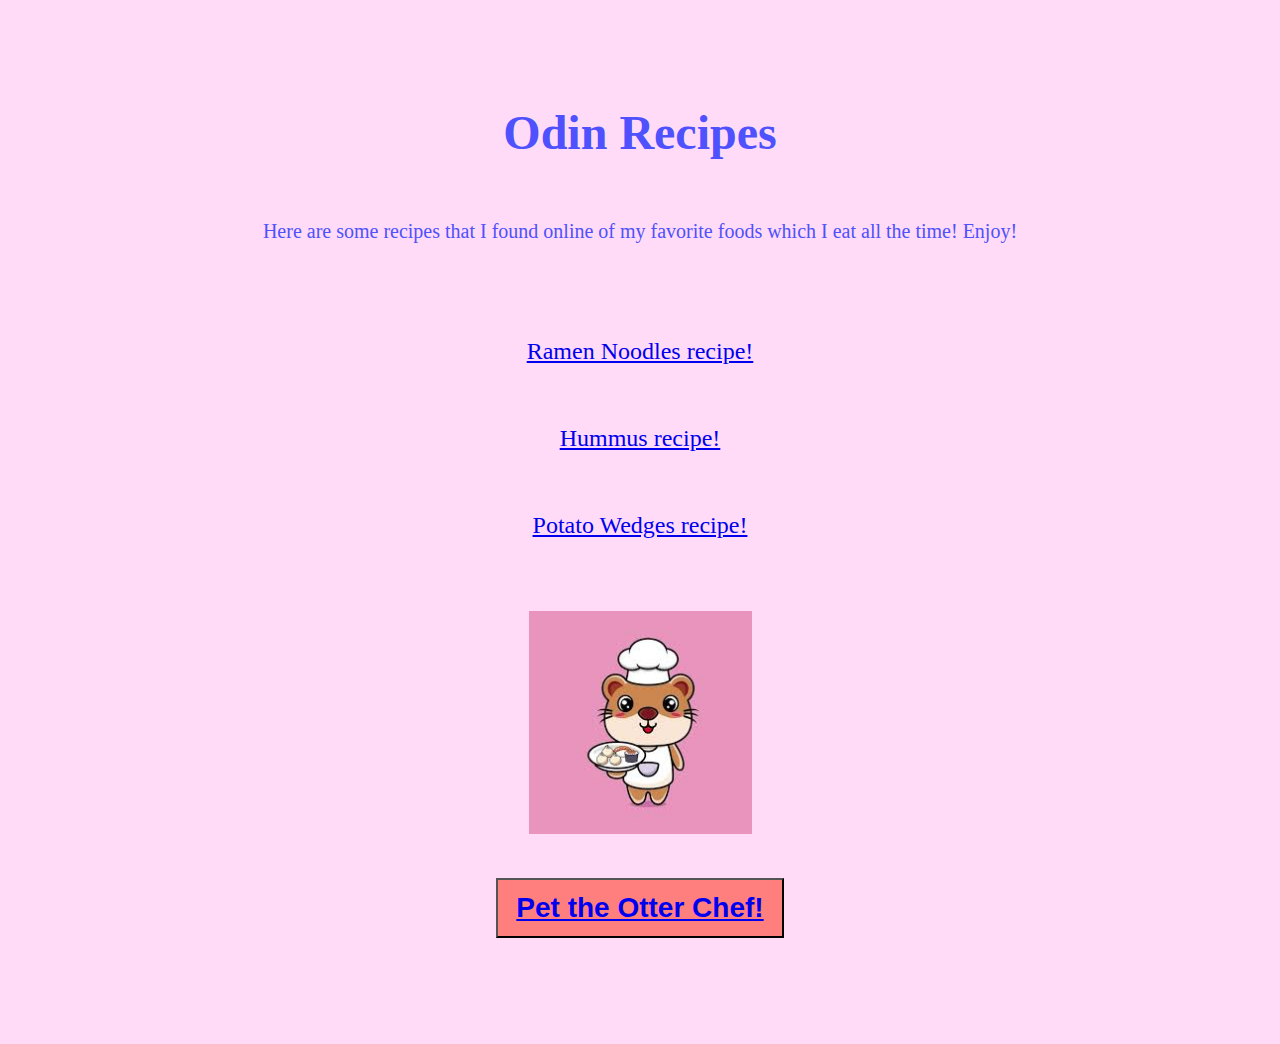
<file: index.html>
<!DOCTYPE html>
<html lang="en">
    <head>
        <meta charset="utf-8">
        <title>Odin Recipes</title>
        <link rel="stylesheet" href="./recipes.css">
    </head>

    <body id="main">
        <h1>Odin Recipes</h1>
        <p id="intro">Here are some recipes that I found online of my favorite foods which I eat all the time! Enjoy!</p>
        <ul class="recipes">
        <li class="recipes child"><a href="recipes/ramen.html">Ramen Noodles recipe!</a>
        <li class="recipes child"><a href="recipes/hummus.html">Hummus recipe!</a></li>
        <li class="recipes child"><a href="recipes/potatowedges.html">Potato Wedges recipe!</a></li>
    </ul>
    <img id="otter" src="recipe-photos/otterchef.jpeg" alt="animated otter wearing a chef hat holding a plate with food" height="225 px" width="225 px">
    <div class="divider">
        <button id="pet" class="click"> <a class= "ytube" href="https://youtube.com/shorts/sjbWC6WAajo?si=oTOHbc97bIhRqQWH" target="_blank" rel="noopener noreferrer">Pet the Otter Chef! </a> </button>
    </div>
    
    
    </body>






</html>
</file>
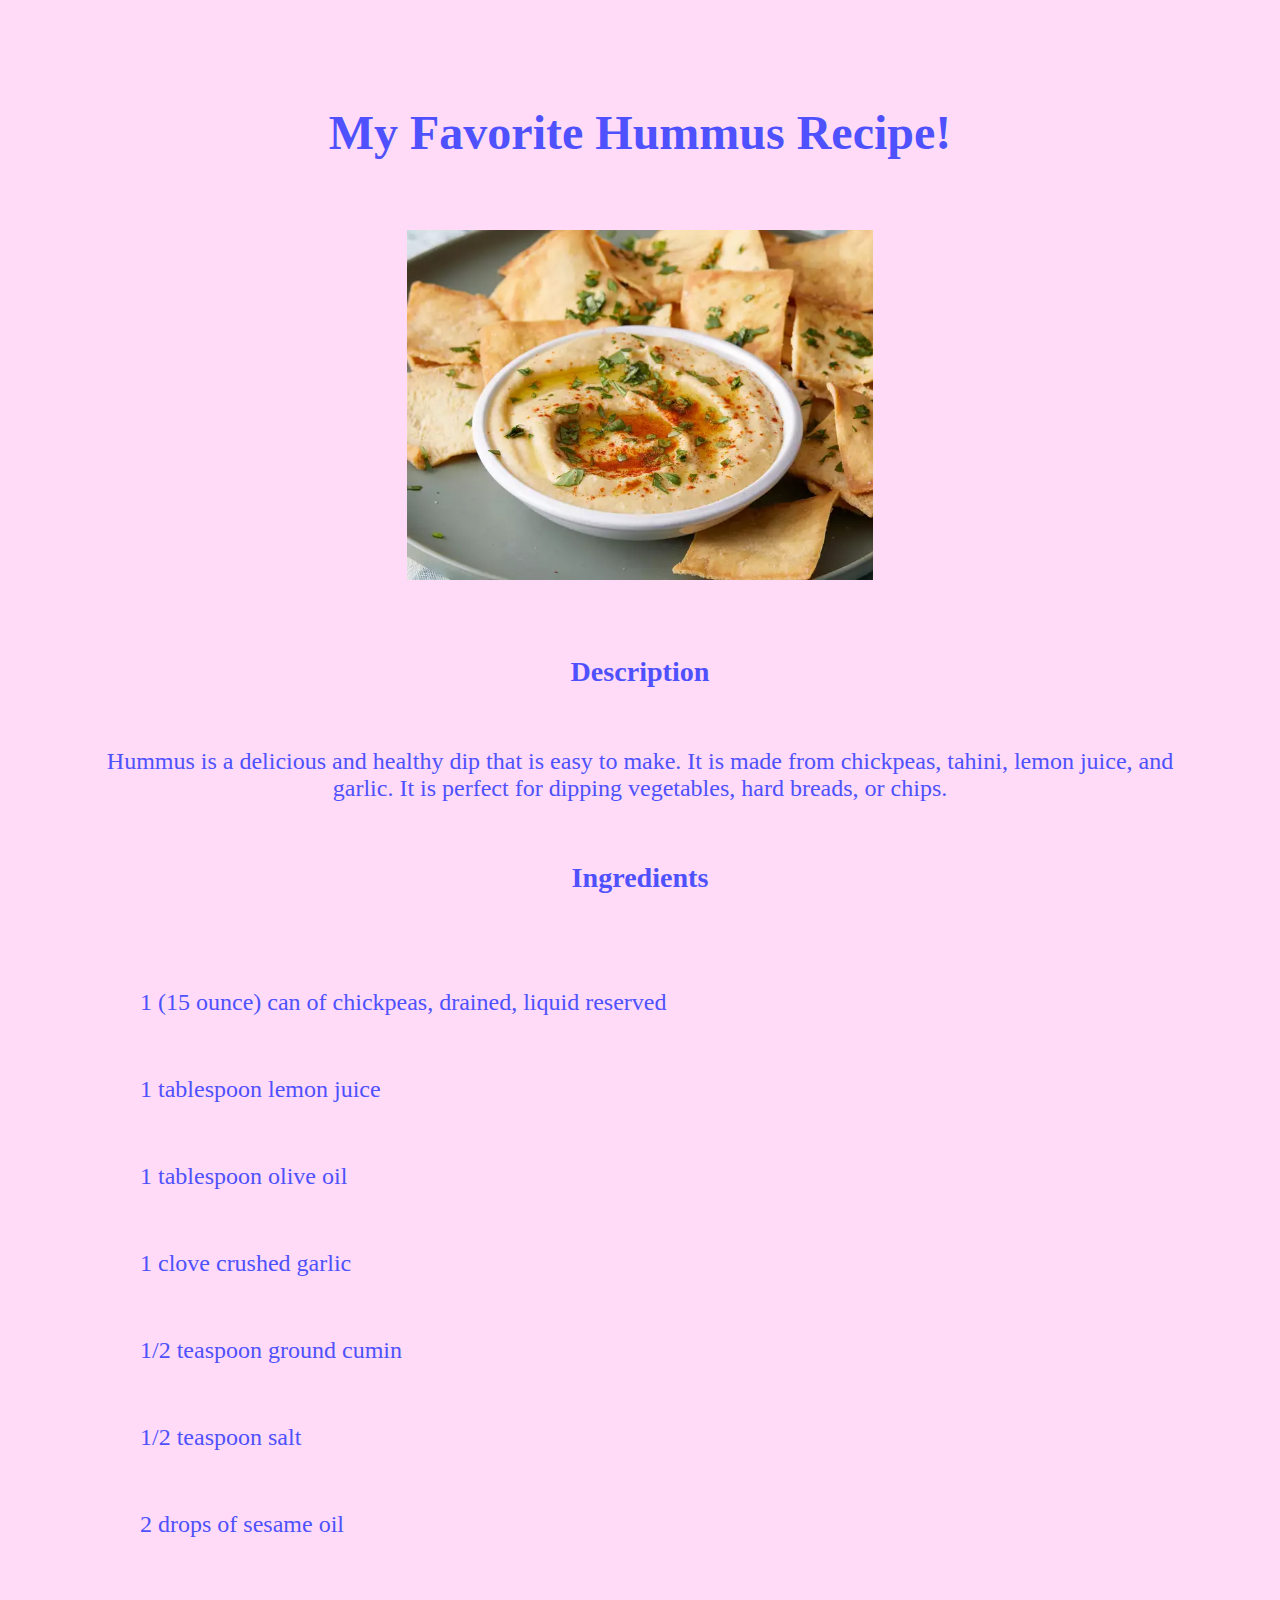
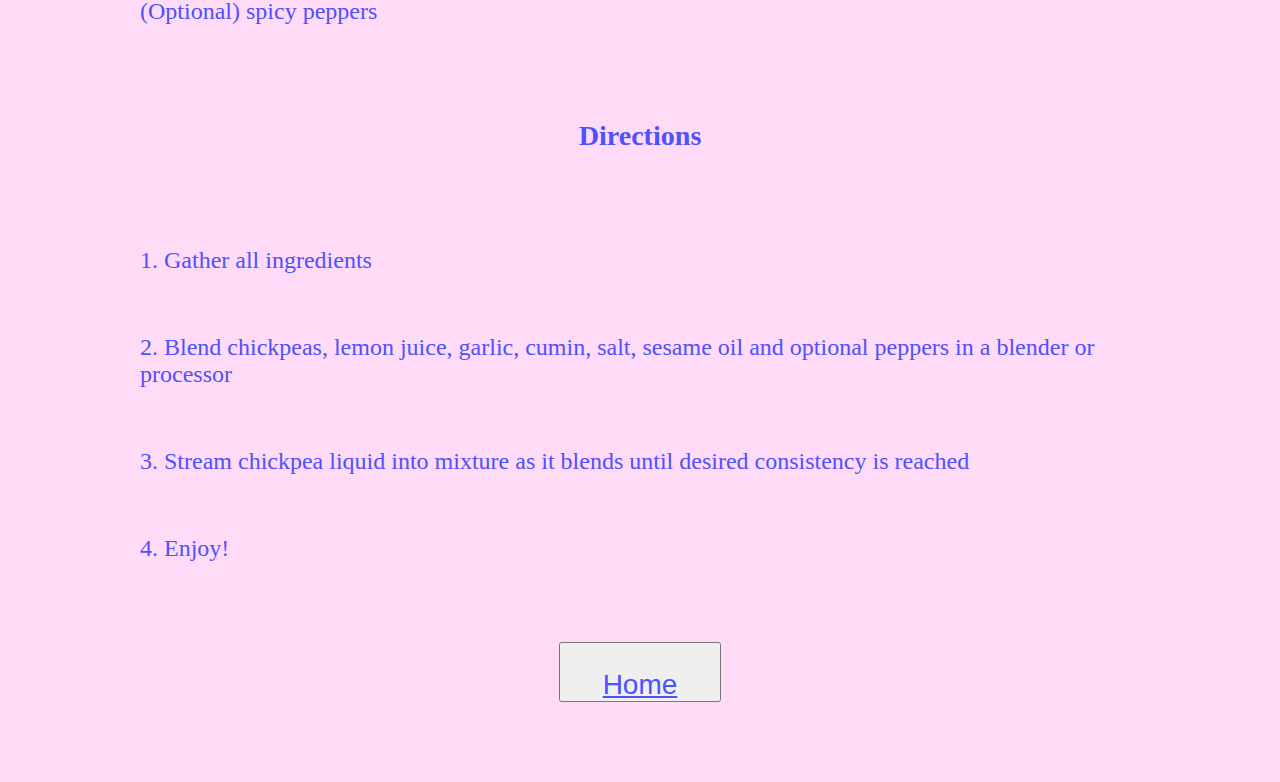
<file: recipes/hummus.html>
<!DOCTYPE html>
<html lang="en">
<head>
    <meta charset="utf-8">
    <title>Hummus Recipe</title>
    <link rel="stylesheet" href="../recipes.css">
</head>

<body class="hummus-recipe">
    <h1> My Favorite Hummus Recipe!</h1>
    <img src="../recipe-photos/hummus.jpg" alt="finished hummus recipe" height="400 px" width="auto">
    <h3>Description</h3>
    <p> Hummus is a delicious and healthy dip that is easy to make. It is made from chickpeas, tahini, lemon juice, and garlic. It is perfect for dipping vegetables, hard breads, or chips. </p>

    <h3>Ingredients</h3>
    <ul class="ingredients hummus list">
        <li>1 (15 ounce) can of chickpeas, drained, liquid reserved</li>
        <li>1 tablespoon lemon juice</li>
        <li>1 tablespoon olive oil</li>
        <li>1 clove crushed garlic</li>
        <li>1/2 teaspoon ground cumin</li>
        <li>1/2 teaspoon salt</li>
        <li>2 drops of sesame oil</li>
        <li>(Optional) spicy peppers </li>
    </ul>

    <h3>Directions</h3>
    <ol class="directions hummus list">
        <li>1. Gather all ingredients</li>
        <li>2. Blend chickpeas, lemon juice, garlic, cumin, salt, sesame oil and optional peppers in a blender or processor </li>
        <li>3. Stream chickpea liquid into mixture as it blends until desired consistency is reached</li>
        <li>4. Enjoy!</li>

    </ol>
   <button> 
        <a class="home" href="../index.html"> Home </a> 
    </button>
    

</body>
</html>
</file>
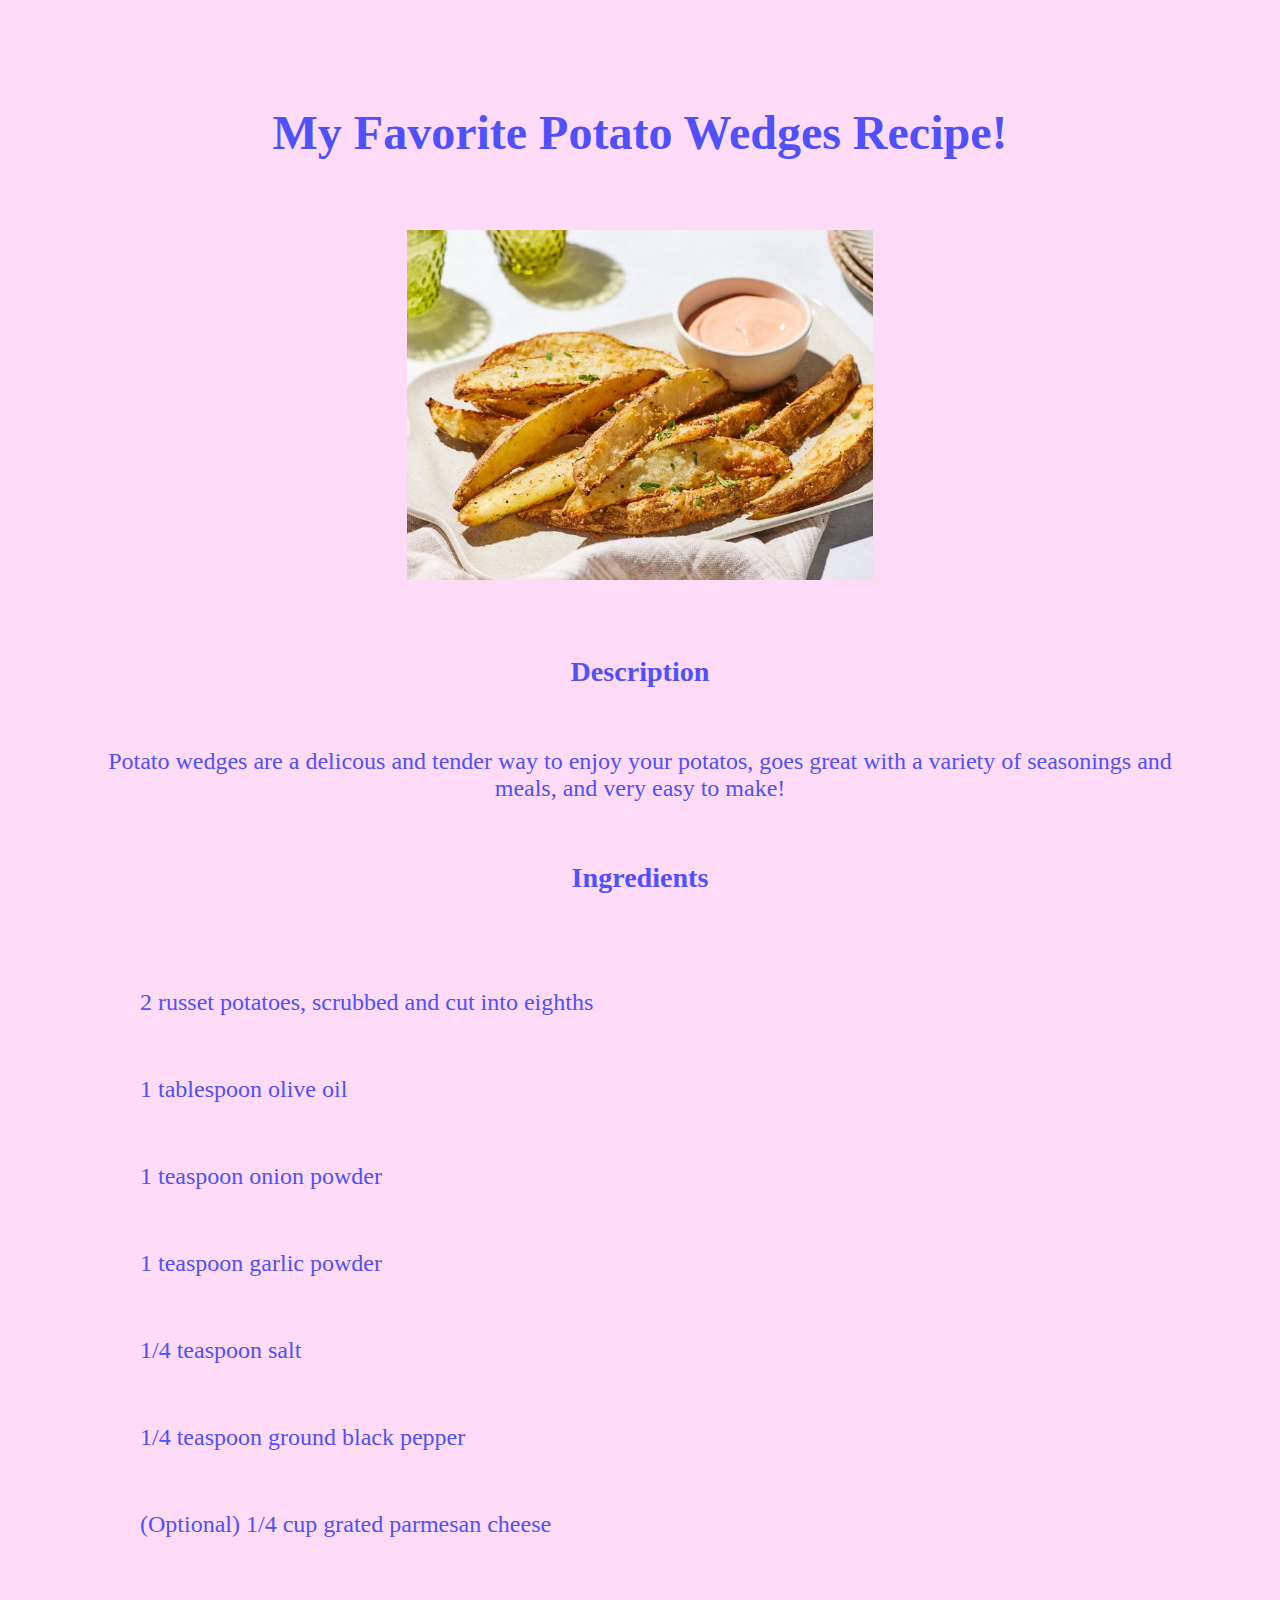
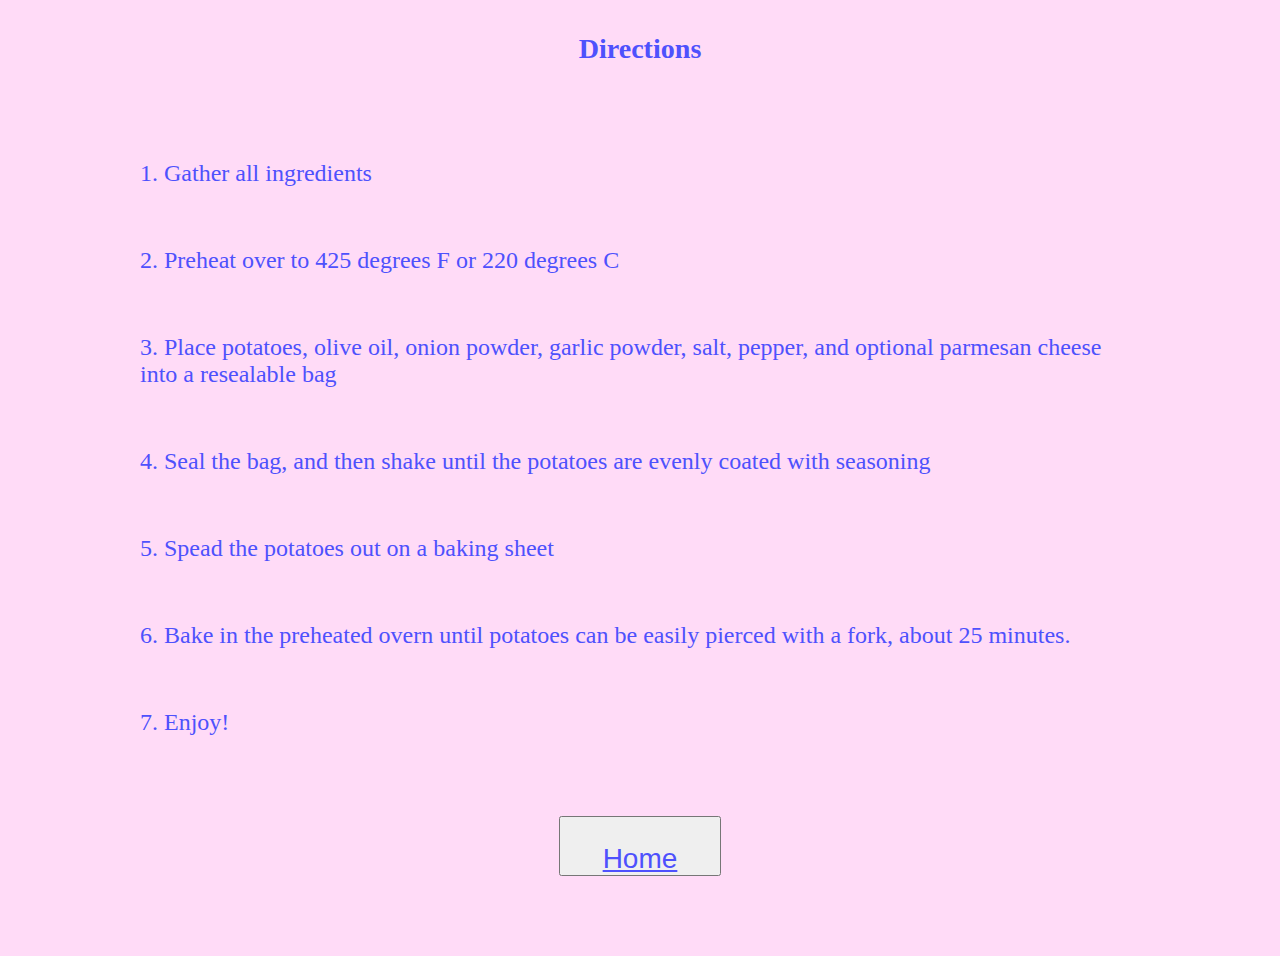
<file: recipes/potatowedges.html>
<!DOCTYPE html>
<html lang="en">
    <head>
        <meta charset="utf-8">
        <title>Potato Wedges Recipe</title>
        <link rel="stylesheet" href="../recipes.css">
    </head>
        <body>
          <h1>My Favorite Potato Wedges Recipe!</h1>
          <img src="../recipe-photos/potatowedges.jpg" alt="finished potatowedges recipe" height="400 px" width="auto">
         <h3>Description</h3>
         <p>Potato wedges are a delicous and tender way to enjoy your potatos, goes great with a variety of seasonings and meals, and very easy to make!</p>
         <h3>Ingredients</h3>
          <ul class="ingredients list">
             <li>2 russet potatoes, scrubbed and cut into eighths</li>
             <li>1 tablespoon olive oil</li>
             <li>1 teaspoon onion powder</li>
             <li>1 teaspoon garlic powder</li>
              <li>1/4 teaspoon salt</li>
              <li>1/4 teaspoon ground black pepper</li>
              <li>(Optional) 1/4 cup grated parmesan cheese</li>
         </ul>
        <h3>Directions</h3>
          <ol class="directions list">
               <li>1. Gather all ingredients</li>
               <li>2. Preheat over to 425 degrees F or 220 degrees C</li>
                <li>3. Place potatoes, olive oil, onion powder, garlic powder, salt, pepper, and optional parmesan cheese into a resealable bag</li>
                <li>4. Seal the bag, and then shake until the potatoes are evenly coated with seasoning</li>
               <li>5. Spead the potatoes out on a baking sheet</li>
                <li>6. Bake in the preheated overn until potatoes can be easily pierced with a fork, about 25 minutes.</li>
                <li>7. Enjoy!</li>
          </ol>
        <button>
         <a class="home" href="../index.html"> Home </a>
         </button>

        </body>
</html>
</file>
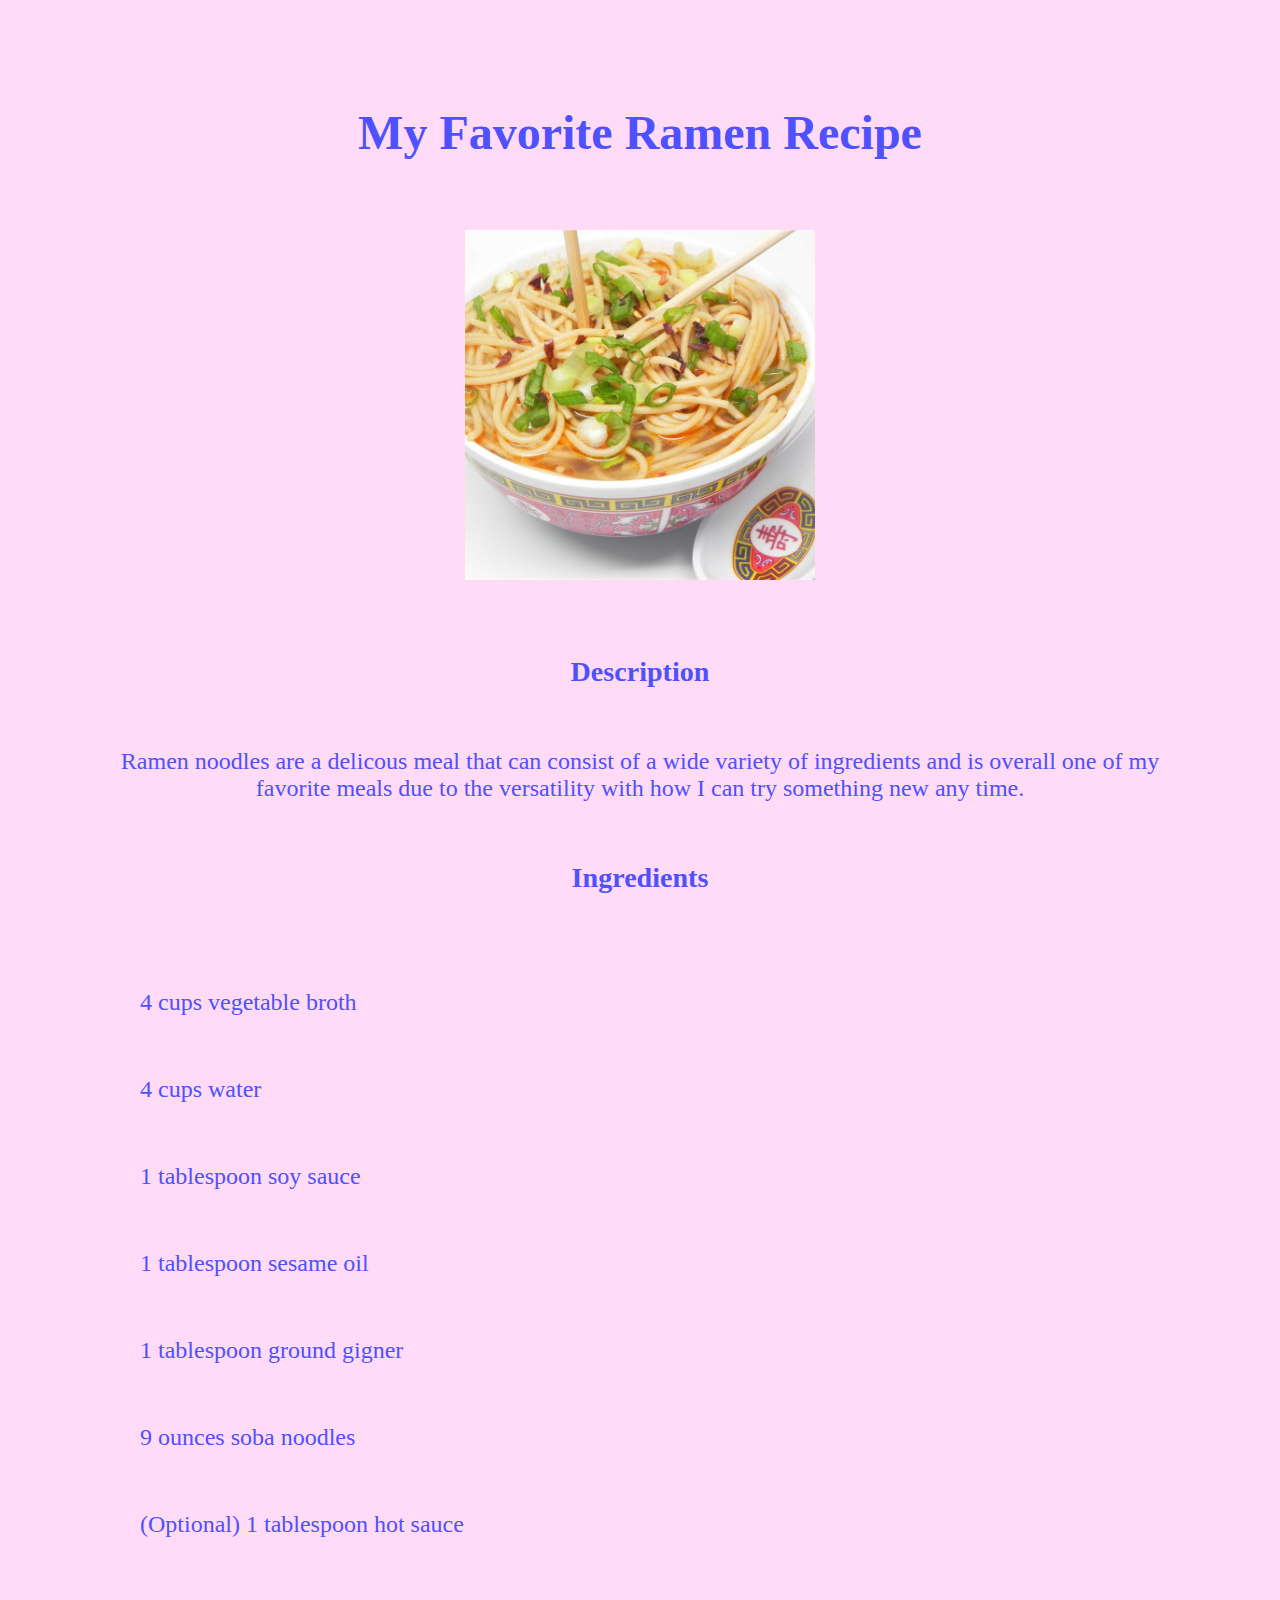
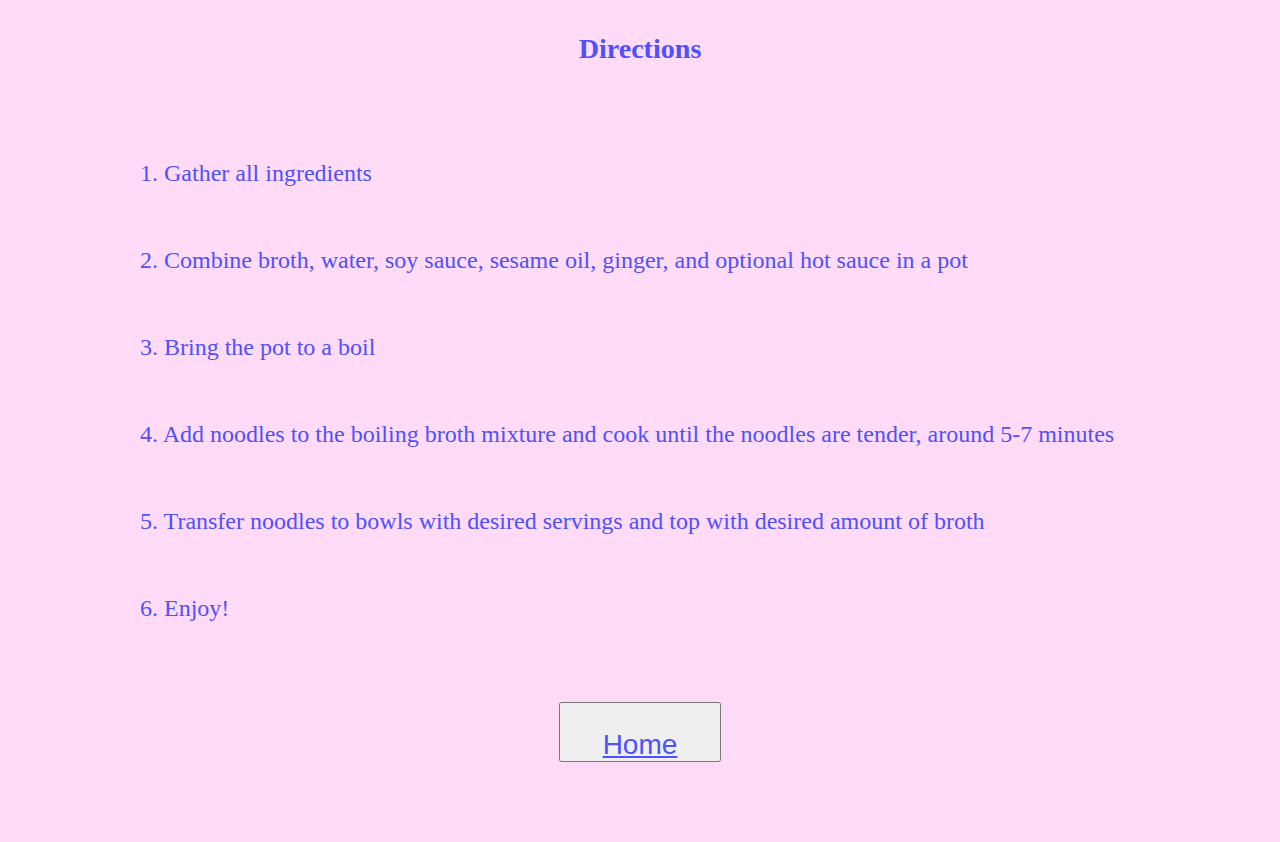
<file: recipes/ramen.html>
<!DOCTYPE html>
<html lang="en">
<head>
    <meta charset="utf-8">
    <title>Ramen Noodles</title>
    <link rel="stylesheet" href="../recipes.css">
</head>
<body>
    <h1>My Favorite Ramen Recipe</h1>
    <img src="../recipe-photos/ramen.jpg" alt="finished ramen noodles recipe" height="400 px" width="auto">
    <h3>Description</h3>
    <p>Ramen noodles are a delicous meal that can consist of a wide variety of ingredients and is overall one of my favorite meals due to the versatility with how I can try something new any time. </p>
    <h3>Ingredients</h3>
    <ul class="ingredients list">
        <li>4 cups vegetable broth</li>
        <li>4 cups water</li>
        <li>1 tablespoon soy sauce</li>
        <li>1 tablespoon sesame oil</li>
        <li>1 tablespoon ground gigner</li>
        <li>9 ounces soba noodles</li>
        <li>(Optional) 1 tablespoon hot sauce</li>
    </ul>
    <h3>Directions</h3>
    <ol class="directions list">
        <li>1. Gather all ingredients</li>
        <li>2. Combine broth, water, soy sauce, sesame oil, ginger, and optional hot sauce in a pot</li>
        <li>3. Bring the pot to a boil</li>
        <li>4. Add noodles to the boiling broth mixture and cook until the noodles are tender, around 5-7 minutes </li>
        <li>5. Transfer noodles to bowls with desired servings and top with desired amount of broth</li>
        <li>6. Enjoy!</li>
    </ol>
    <button>
        <a class="home" href="../index.html">Home</a>
    </button>

</body>




</html>
</file>
<file: recipes.css>
* {
    box-sizing: border-box;
    padding: 25px;
    margin: 10px;
    border: visible 3px;
}

body {
    background-color:rgb(255, 219, 247);
    font-family: Garamond, serif, Times;
    font-size: 24px;
    text-align: center;
    color:rgb(78, 81, 253);
}

#intro {
    font-size: 20px;
}
.recipes {
    text-align: center;
    text-indent: 0px;
}
::marker {
    font-size:0px;
}
button#pet,
.home {
    background-color:rgb(255, 127, 127);
    color: white;
    font-weight: bold;
    font-size: 28px;
}
#otter, 
#pet,
a {
    margin: 1px;
    padding: 1px;
}
.ytube {
    padding:16px;
}
.home {
    background-color:rgba(118, 250, 114, 0);
    font-weight: 400;
    color:rgb(78, 81, 253);
    padding: 24px 16px 0px 16px;
    text-align: center;
}

button {
    height: 60px;
    width: auto;
}

.directions,
.ingredients {
    text-align: left;
}
</file>
